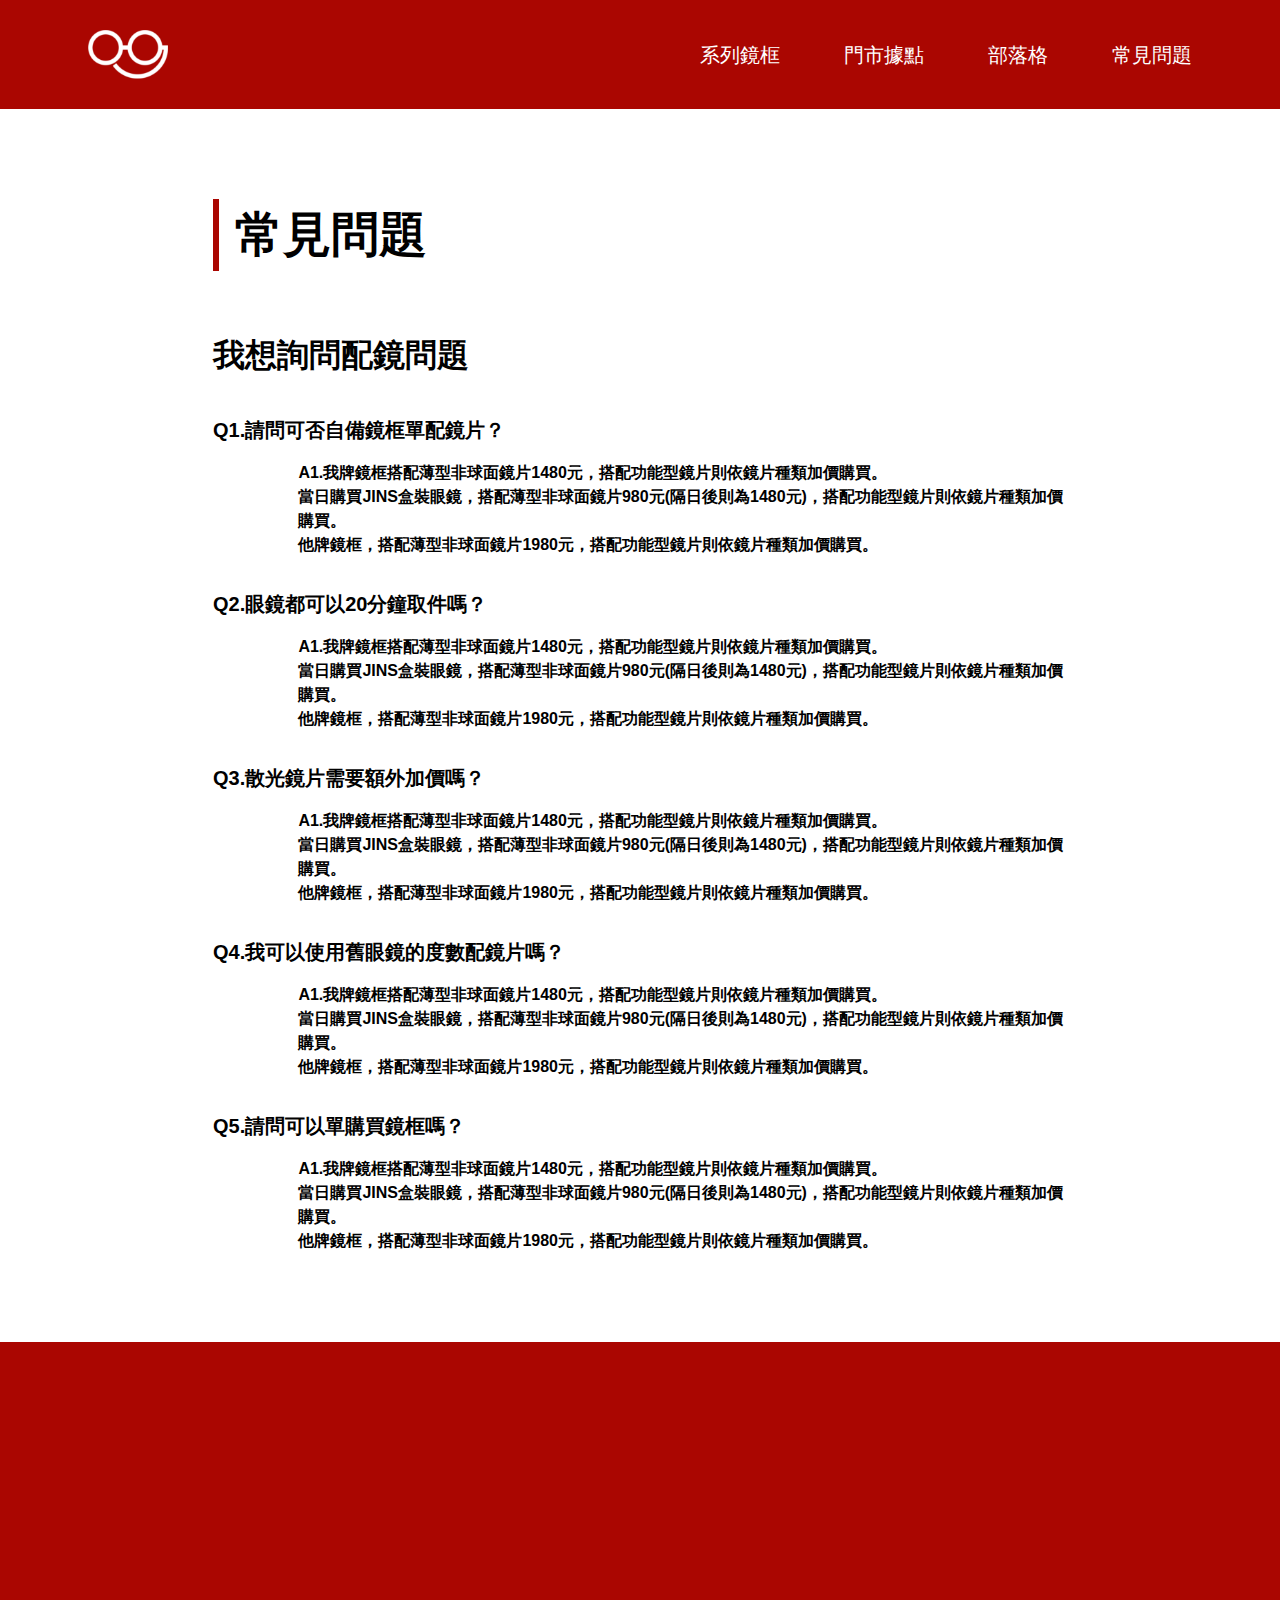
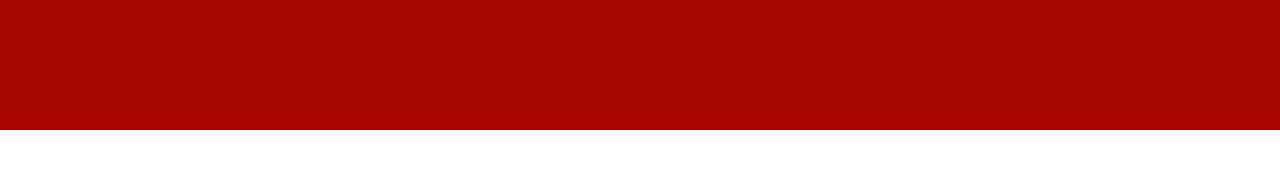
<file: faq.html>
<!DOCTYPE html>
<html lang="en">

<head>
  <meta charset="UTF-8">
  <meta name="viewport" content="width=device-width, initial-scale=1.0">
  <meta http-equiv="X-UA-Compatible" content="ie=edge">
  <title>FAQ</title>
  <link rel="stylesheet" href="./assets/style/all.css">
</head>

<body>
  <header class="header" data-aos="fade-up">
    <h1>
      <a href="./index.html"></a>
    </h1>
    <ul class="menu">
      <li><a href="#">系列鏡框</a></li>
      <li><a href="#">門市據點</a></li>
      <li><a href="#">部落格</a></li>
      <li><a href="faq.html">常見問題</a></li>
    </ul>
  </header>

  <body>
    <div class="faq container">
        <div class="h1 pl-2">
            常見問題
        </div>
        <ul class="h2">
            我想詢問配鏡問題
            <li class="h3 mb-4 mt-36px">
                Q1.請問可否自備鏡框單配鏡片？
                <p class="mt-2">A1.我牌鏡框搭配薄型非球面鏡片1480元，搭配功能型鏡片則依鏡片種類加價購買。<br>當日購買JINS盒裝眼鏡，搭配薄型非球面鏡片980元(隔日後則為1480元)，搭配功能型鏡片則依鏡片種類加價購買。<br>他牌鏡框，搭配薄型非球面鏡片1980元，搭配功能型鏡片則依鏡片種類加價購買。</p>
            </li>
            <li class="h3 mb-4">
                Q2.眼鏡都可以20分鐘取件嗎？
                <p class="mt-2">A1.我牌鏡框搭配薄型非球面鏡片1480元，搭配功能型鏡片則依鏡片種類加價購買。<br>當日購買JINS盒裝眼鏡，搭配薄型非球面鏡片980元(隔日後則為1480元)，搭配功能型鏡片則依鏡片種類加價購買。<br> 他牌鏡框，搭配薄型非球面鏡片1980元，搭配功能型鏡片則依鏡片種類加價購買。</p>
            </li>
            <li class="h3 mb-4">
                Q3.散光鏡片需要額外加價嗎？
                <p class="mt-2">A1.我牌鏡框搭配薄型非球面鏡片1480元，搭配功能型鏡片則依鏡片種類加價購買。<br> 當日購買JINS盒裝眼鏡，搭配薄型非球面鏡片980元(隔日後則為1480元)，搭配功能型鏡片則依鏡片種類加價購買。<br> 他牌鏡框，搭配薄型非球面鏡片1980元，搭配功能型鏡片則依鏡片種類加價購買。</p>
            </li>
            <li class="h3 mb-4">
                Q4.我可以使用舊眼鏡的度數配鏡片嗎？
                <p class="mt-2">A1.我牌鏡框搭配薄型非球面鏡片1480元，搭配功能型鏡片則依鏡片種類加價購買。<br> 當日購買JINS盒裝眼鏡，搭配薄型非球面鏡片980元(隔日後則為1480元)，搭配功能型鏡片則依鏡片種類加價購買。<br> 他牌鏡框，搭配薄型非球面鏡片1980元，搭配功能型鏡片則依鏡片種類加價購買。</p>
            </li>
            <li class="h3">
                Q5.請問可以單購買鏡框嗎？
                <p class="mt-2">A1.我牌鏡框搭配薄型非球面鏡片1480元，搭配功能型鏡片則依鏡片種類加價購買。<br> 當日購買JINS盒裝眼鏡，搭配薄型非球面鏡片980元(隔日後則為1480元)，搭配功能型鏡片則依鏡片種類加價購買。<br> 他牌鏡框，搭配薄型非球面鏡片1980元，搭配功能型鏡片則依鏡片種類加價購買。</p>
            </li>
        </ul>
    </div>
</body>

  <footer class="footer">
    <div class="mobilWrap">
      <div class="footerMenu">
        <ul class="list" data-aos="fade-up">
          <li><a href="index.html">首頁</a></li>
          <li><a href="#">系列鏡框</a></li>
          <li><a href="#">門市據點</a></li>
          <li><a href="#">部落格</a></li>
          <li><a href="faq.html">常見問題</a></li>
        </ul>
        <ul class="icon" data-aos="fade-up">
          <li><a href="#"><img src="assets/images/icon-fb.svg" alt="fb"></a></li>
          <li><a href="#"><img src="assets/images/icon-ig.svg" alt="ig"></a></li>
          <li><a href="#"><img src="assets/images/icon-line.svg" alt="line"></a></li>
        </ul>
      </div>
      <div class="footerTel" data-aos="fade-up">
        <div class="phone">
          <a href="#">
            <img src="assets/images/icon-phone.svg" alt="phone">
            <p>0800-000-000</p>
          </a>
        </div>
        <div class="mail">
          <a href="#">
            <img src="assets/images/icon-mail.svg" alt="mail"> 
            <p>glasses@business.com</p>
          </a>
        </div>
      </div>
    </div>
    <div class="footerCc" data-aos="fade-up">
      <p>Copyright © 2020 Glasses.All rights reserved.</p>
      <div class="rP">
        <p>隱私權政策</p>
        <p>服務條款</p>
      </div>
    </div>
  </footer>
  <link rel="stylesheet" href="https://unpkg.com/aos@next/dist/aos.css" />
  <script src="https://unpkg.com/aos@next/dist/aos.js"></script>
  <script>
  AOS.init({
  // Global settings:
  disable: false, // accepts following values: 'phone', 'tablet', 'mobile', boolean, expression or function
  startEvent: 'DOMContentLoaded', // name of the event dispatched on the document, that AOS should initialize on
  initClassName: 'aos-init', // class applied after initialization
  animatedClassName: 'aos-animate', // class applied on animation
  useClassNames: false, // if true, will add content of `data-aos` as classes on scroll
  disableMutationObserver: false, // disables automatic mutations' detections (advanced)
  debounceDelay: 50, // the delay on debounce used while resizing window (advanced)
  throttleDelay: 99, // the delay on throttle used while scrolling the page (advanced)
  

  // Settings that can be overridden on per-element basis, by `data-aos-*` attributes:
  offset: 300, // offset (in px) from the original trigger point
  delay: 0, // values from 0 to 3000, with step 50ms
  duration: 400, // values from 0 to 3000, with step 50ms
  easing: 'ease', // default easing for AOS animations
  once: false, // whether animation should happen only once - while scrolling down
  mirror: false, // whether elements should animate out while scrolling past them
  anchorPlacement: 'top-bottom', // defines which position of the element regarding to window should trigger the animation

});
  </script>
  <script src="./assets/js/vendors.js"></script>
  <script src="./assets/js/all.js"></script>
</body>

</html>
</file>
<file: assets/style/all.css>
@charset "UTF-8";
/* http://meyerweb.com/eric/tools/css/reset/ 
   v2.0 | 20110126
   License: none (public domain)
*/
html, body, div, span, applet, object, iframe,
h1, h2, h3, h4, h5, h6, p, blockquote, pre,
a, abbr, acronym, address, big, cite, code,
del, dfn, em, img, ins, kbd, q, s, samp,
small, strike, strong, sub, sup, tt, var,
b, u, i, center,
dl, dt, dd, ol, ul, li,
fieldset, form, label, legend,
table, caption, tbody, tfoot, thead, tr, th, td,
article, aside, canvas, details, embed,
figure, figcaption, footer, header, hgroup,
menu, nav, output, ruby, section, summary,
time, mark, audio, video {
  margin: 0;
  padding: 0;
  border: 0;
  font-size: 100%;
  font: inherit;
  vertical-align: baseline;
}

/* HTML5 display-role reset for older browsers */
article, aside, details, figcaption, figure,
footer, header, hgroup, menu, nav, section {
  display: block;
}

body {
  line-height: 1;
}

ol, ul {
  list-style: none;
}

blockquote, q {
  quotes: none;
}

blockquote:before, blockquote:after,
q:before, q:after {
  content: '';
  content: none;
}

table {
  border-collapse: collapse;
  border-spacing: 0;
}

*, *:before, *:after {
  Box-sizing: border-box;
}

body {
  font-family: 'Roboto','Noto Sans','思源黑體 TW',sans-serif;
  line-height: 1.5;
}

a {
  text-decoration: none;
}

img {
  display: block;
  max-width: 100%;
}

.ml-4 {
  margin-left: 32px;
}

.ml-6 {
  margin-left: 48px;
}

.ml-30 {
  margin-left: 30px;
}

.mt-20px {
  margin-top: 20px;
}

.mt-36px {
  margin-top: 36px;
}

.mt-1 {
  margin-top: 8px;
}

.mt-2 {
  margin-top: 16px;
}

.mt-3 {
  margin-top: 24px;
}

.mt-5 {
  margin-top: 40px;
}

.mb-1 {
  margin-bottom: 8px;
}

.mb-2 {
  margin-bottom: 16px;
}

.mb-4 {
  margin-bottom: 32px;
}

.mb-5 {
  margin-bottom: 40px;
}

.pt-2 {
  padding-top: 16px;
}

.pb-1 {
  padding-bottom: 8px;
}

.pb-2 {
  padding-bottom: 16px;
}

.pl-2 {
  padding-left: 16px;
}

.container {
  max-width: 1110px;
  margin: 0 auto;
  text-align: center;
}

.p-60-80 {
  padding: 60px 0 80px 0;
}

@media (max-width: 992px) {
  .p-60-80 {
    padding: 40px 0 56px 0;
  }
}

@media (max-width: 992px) and (max-width: 767px) {
  .p-60-80 {
    padding: 40px 0 32px 0;
  }
}

.df {
  display: -webkit-box;
  display: -ms-flexbox;
  display: flex;
}

.fx-w-w {
  -ms-flex-wrap: wrap;
      flex-wrap: wrap;
}

.fx-w-nw {
  -ms-flex-wrap: nowrap;
      flex-wrap: nowrap;
}

.df-c-c {
  display: -webkit-box;
  display: -ms-flexbox;
  display: flex;
  -webkit-box-pack: center;
      -ms-flex-pack: center;
          justify-content: center;
  -webkit-box-align: center;
      -ms-flex-align: center;
          align-items: center;
}

.fd-c {
  -webkit-box-orient: vertical;
  -webkit-box-direction: normal;
      -ms-flex-direction: column;
          flex-direction: column;
}

.jcsb {
  -webkit-box-pack: justify;
      -ms-flex-pack: justify;
          justify-content: space-between;
}

.jcc {
  -webkit-box-pack: center;
      -ms-flex-pack: center;
          justify-content: center;
}

.header {
  font-size: 20px;
  display: -webkit-box;
  display: -ms-flexbox;
  display: flex;
  -webkit-box-pack: justify;
      -ms-flex-pack: justify;
          justify-content: space-between;
  -webkit-box-align: center;
      -ms-flex-align: center;
          align-items: center;
  height: auto;
  background-color: #AA0601;
  padding: 30px 88px;
}

.header h1 a {
  background: url(../images/logo.png);
  background-size: cover;
  width: 80px;
  height: 49px;
  display: block;
  text-indent: 101%;
  overflow: hidden;
  white-space: nowrap;
}

.header ul {
  display: -webkit-box;
  display: -ms-flexbox;
  display: flex;
  -webkit-box-pack: center;
      -ms-flex-pack: center;
          justify-content: center;
  -ms-flex-wrap: wrap;
      flex-wrap: wrap;
}

.header ul li {
  margin-left: 64px;
}

.header ul li a {
  color: #fff;
}

@media (max-width: 992px) {
  .header {
    padding: 30px 39px;
  }
}

@media (max-width: 767px) {
  .header {
    -ms-flex-wrap: wrap;
        flex-wrap: wrap;
    padding: 0;
  }
  .header h1 {
    width: 100%;
    margin: 10px auto;
  }
  .header h1 a {
    margin: 0 auto;
    width: 48px;
    height: 29px;
  }
  .header ul {
    width: 100%;
  }
  .header ul li {
    width: 50%;
    text-align: center;
    padding: 8px 0;
    border: 1px solid #fff;
    margin: 0;
  }
}

.footer {
  display: -webkit-box;
  display: -ms-flexbox;
  display: flex;
  -ms-flex-wrap: wrap;
      flex-wrap: wrap;
  background-color: #AA0601;
  height: auto;
  padding: 32px 21% 39px;
  color: #fff;
}

@media (max-width: 992px) {
  .footer {
    padding: 38px 39px 32px 39px;
  }
  .footer .mobilWrap {
    width: 100%;
  }
}

@media (max-width: 767px) {
  .footer {
    padding: 24px 8% 25px;
  }
  .footer .mobilWrap {
    display: -webkit-box;
    display: -ms-flexbox;
    display: flex;
    -webkit-box-orient: horizontal;
    -webkit-box-direction: reverse;
        -ms-flex-direction: row-reverse;
            flex-direction: row-reverse;
  }
}

.footer .mobilWrap {
  width: 100%;
}

.footer .mobilWrap .footerMenu {
  font-size: 16px;
  display: -webkit-box;
  display: -ms-flexbox;
  display: flex;
  -webkit-box-pack: justify;
      -ms-flex-pack: justify;
          justify-content: space-between;
}

.footer .mobilWrap .footerMenu ul {
  display: -webkit-box;
  display: -ms-flexbox;
  display: flex;
}

.footer .mobilWrap .footerMenu ul li a {
  color: #fff;
}

.footer .mobilWrap .footerTel {
  font-size: 36px;
  width: 100%;
}

@media (max-width: 992px) {
  .footer .mobilWrap .footerTel {
    font-size: 20px;
  }
}

@media (max-width: 992px) and (max-width: 767px) {
  .footer .mobilWrap .footerTel {
    font-size: 16px;
  }
}

.footer .mobilWrap .footerTel .phone a, .footer .mobilWrap .footerTel .mail a {
  display: -webkit-box;
  display: -ms-flexbox;
  display: flex;
  color: #fff;
  -webkit-box-align: center;
      -ms-flex-align: center;
          align-items: center;
}

@media (max-width: 992px) {
  .footer .mobilWrap .footerTel .phone a img, .footer .mobilWrap .footerTel .mail a img {
    width: 20px;
  }
}

@media (max-width: 992px) and (max-width: 767px) {
  .footer .mobilWrap .footerTel .phone a img, .footer .mobilWrap .footerTel .mail a img {
    width: 15px;
  }
}

.footer .footerCc {
  font-size: 16px;
  width: 100%;
  display: -webkit-box;
  display: -ms-flexbox;
  display: flex;
  -webkit-box-pack: justify;
      -ms-flex-pack: justify;
          justify-content: space-between;
  padding-top: 32px;
  border-top: 1px solid #fff;
}

@media (max-width: 992px) {
  .footer .footerCc {
    padding-top: 24px;
  }
}

@media (max-width: 767px) {
  .footer .footerCc {
    padding-top: 16px;
    font-size: 14px;
    display: -webkit-box;
    display: -ms-flexbox;
    display: flex;
    -ms-flex-wrap: wrap;
        flex-wrap: wrap;
  }
  .footer .footerCc p {
    width: 100%;
  }
}

.footer .footerCc .rP {
  display: -webkit-box;
  display: -ms-flexbox;
  display: flex;
  -ms-flex-wrap: wrap;
      flex-wrap: wrap;
}

.footer .footerCc .rP p {
  margin-left: 48px;
}

@media (max-width: 767px) {
  .footer .footerCc .rP p {
    margin: 8px 0 0 0;
  }
}

.footerMenu .list li {
  margin-right: 48px;
}

@media (max-width: 992px) {
  .footerMenu .list li {
    margin-right: 40px;
  }
}

@media (max-width: 992px) and (max-width: 767px) {
  .footerMenu .list li {
    display: none;
  }
}

.footerMenu .icon li {
  margin-left: 32px;
}

@media (max-width: 992px) {
  .footerMenu .icon li {
    margin-left: 24px;
  }
  .footerMenu .icon li img {
    width: 24px;
  }
}

@media (max-width: 767px) {
  .footerMenu .icon li {
    margin-left: 24px;
  }
}

.footerTel .phone {
  margin-top: 42px;
}

@media (max-width: 992px) {
  .footerTel .phone {
    margin-top: 18px;
  }
}

@media (max-width: 992px) and (max-width: 767px) {
  .footerTel .phone {
    margin-top: 0;
  }
}

.footerTel .phone img {
  margin-right: 22px;
}

@media (max-width: 992px) {
  .footerTel .phone img {
    margin-right: 18px;
  }
}

.footerTel .mail {
  margin-top: 30px;
  margin-bottom: 32px;
}

@media (max-width: 992px) {
  .footerTel .mail {
    margin-top: 12px;
    margin-bottom: 20px;
  }
}

.footerTel .mail img {
  margin-right: 20px;
}

@media (max-width: 992px) {
  .footerTel .mail img {
    margin-right: 10px;
  }
}

.banner {
  height: 840px;
  background-image: url(https://github.com/hexschool/webLayoutTraining1st/blob/master/week3/banner.png?raw=true);
  background-size: cover;
  background-repeat: no-repeat;
  display: -webkit-box;
  display: -ms-flexbox;
  display: flex;
  -webkit-box-orient: horizontal;
  -webkit-box-direction: reverse;
      -ms-flex-direction: row-reverse;
          flex-direction: row-reverse;
  -webkit-box-align: center;
      -ms-flex-align: center;
          align-items: center;
}

@media (max-width: 992px) {
  .banner {
    background-image: url(https://github.com/hexschool/webLayoutTraining1st/blob/master/week3/banner-sm.png?raw=true);
  }
}

.banner .slogan {
  color: #650300;
  font-size: 36px;
  width: 576px;
  display: -webkit-box;
  display: -ms-flexbox;
  display: flex;
  -ms-flex-wrap: wrap;
      flex-wrap: wrap;
  -webkit-box-pack: end;
      -ms-flex-pack: end;
          justify-content: flex-end;
  margin-right: 21%;
}

@media (max-width: 992px) {
  .banner .slogan {
    font-size: 20px;
    font-weight: medium;
  }
}

@media (max-width: 992px) and (max-width: 767px) {
  .banner .slogan {
    font-size: 16px;
    font-weight: bold;
  }
}

@media (max-width: 767px) {
  .banner .slogan {
    width: 400px;
  }
}

.banner .slogan span {
  font-size: 64px;
  font-weight: bold;
}

@media (max-width: 992px) {
  .banner .slogan span {
    font-size: 48px;
  }
}

@media (max-width: 992px) and (max-width: 767px) {
  .banner .slogan span {
    font-size: 32px;
  }
}

@media (max-width: 992px) {
  .banner .slogan {
    margin-right: 5%;
    margin-top: 20%;
  }
}

@media (max-width: 992px) and (max-width: 767px) {
  .banner .slogan {
    margin-top: 0%;
  }
}

.h2 {
  font-size: 48px;
  font-weight: bold;
}

@media (max-width: 992px) {
  .h2 {
    font-size: 32px;
    font-weight: bold;
  }
}

@media (max-width: 992px) and (max-width: 767px) {
  .h2 {
    font-size: 24px;
  }
}

.work {
  background-color: #AA06010D;
  color: #650300;
  text-align: center;
}

@media (max-width: 992px) {
  .work {
    padding-left: 10%;
    padding-right: 10%;
  }
}

@media (max-width: 992px) and (max-width: 767px) {
  .work {
    padding-left: 16%;
    padding-right: 16%;
  }
}

.work .h2 {
  margin-bottom: 48px;
}

@media (max-width: 992px) {
  .work .h2 {
    margin-bottom: 40px;
  }
}

.work ul {
  -webkit-box-pack: center;
      -ms-flex-pack: center;
          justify-content: center;
  -webkit-box-align: start;
      -ms-flex-align: start;
          align-items: flex-start;
}

@media (max-width: 992px) {
  .work ul {
    -ms-flex-wrap: wrap;
        flex-wrap: wrap;
    -ms-flex-pack: distribute;
        justify-content: space-around;
  }
}

.work ul .cart {
  width: 255px;
  display: -webkit-box;
  display: -ms-flexbox;
  display: flex;
  -ms-flex-wrap: wrap;
      flex-wrap: wrap;
  -webkit-box-pack: center;
      -ms-flex-pack: center;
          justify-content: center;
  margin-right: 30px;
}

.work ul .cart img {
  width: 100px;
  height: 100px;
  margin-bottom: 24px;
}

.work ul .cart .h3 {
  width: 100%;
  font-size: 24px;
  font-weight: bold;
  margin-bottom: 8px;
}

.work ul .cart p {
  text-align: left;
  color: #000;
  font-size: 16px;
}

@media (max-width: 992px) {
  .work ul .cart {
    padding-bottom: 20px;
  }
  .work ul .cart .h3 {
    font-size: 24px;
  }
}

@media (max-width: 767px) {
  .classic {
    -webkit-box-orient: vertical;
    -webkit-box-direction: normal;
        -ms-flex-direction: column;
            flex-direction: column;
    padding-left: 4%;
    padding-right: 4%;
  }
}

.classic .h2 {
  width: 100%;
  margin-bottom: 8px;
  color: #650300;
  font-weight: bold;
}

@media (max-width: 992px) {
  .classic .h2 {
    margin-bottom: 24px;
  }
}

.classic ul {
  display: -webkit-box;
  display: -ms-flexbox;
  display: flex;
  -ms-flex-wrap: wrap;
      flex-wrap: wrap;
  -webkit-box-orient: horizontal;
  -webkit-box-direction: normal;
      -ms-flex-direction: row;
          flex-direction: row;
}

.classic ul .cart {
  width: 100%;
  display: -webkit-box;
  display: -ms-flexbox;
  display: flex;
}

@media (max-width: 767px) {
  .classic ul .cart {
    -webkit-box-align: center;
        -ms-flex-align: center;
            align-items: center;
    position: relative;
  }
}

.classic ul .cart .product {
  width: 60%;
  margin-top: 32px;
  margin-right: 32px;
  vertical-align: text-top;
}

@media (max-width: 992px) {
  .classic ul .cart .product {
    margin-top: 8px;
  }
}

@media (max-width: 992px) and (max-width: 767px) {
  .classic ul .cart .product {
    width: 100%;
    margin-right: 0;
  }
}

.classic ul .cart .icon {
  display: -webkit-box;
  display: -ms-flexbox;
  display: flex;
  -webkit-box-align: center;
      -ms-flex-align: center;
          align-items: center;
}

@media (max-width: 767px) {
  .classic ul .cart .icon {
    position: relative;
    right: 60%;
  }
}

.classic ul .cart .icon img {
  width: 48px;
  height: 48px;
  margin-right: 10px;
}

@media (max-width: 992px) {
  .classic ul .cart .icon img {
    width: 40px;
    height: 40px;
    margin-right: 8px;
  }
}

.classic ul .cart .icon p {
  font-size: 48px;
  font-style: italic;
  font-weight: bold;
  color: #AA0601;
}

@media (max-width: 992px) {
  .classic ul .cart .icon p {
    font-size: 28px;
    font-weight: bold;
  }
}

.cart:nth-child(2) a {
  -webkit-box-orient: horizontal;
  -webkit-box-direction: reverse;
      -ms-flex-direction: row-reverse;
          flex-direction: row-reverse;
}

@media (max-width: 992px) {
  .cart:nth-child(2) a {
    -webkit-box-orient: horizontal;
    -webkit-box-direction: normal;
        -ms-flex-direction: row;
            flex-direction: row;
  }
}

.cart:nth-child(2) a p {
  margin-right: 30px;
}

.co-branding {
  background-image: url(https://github.com/hexschool/webLayoutTraining1st/blob/master/week3/bg.png?raw=true);
  background-position: center;
  background-size: cover;
  color: #fff;
}

@media (max-width: 767px) {
  .co-branding {
    padding-left: 4%;
    padding-right: 4%;
  }
}

.co-branding .box {
  color: #AA0601;
}

@media (max-width: 767px) {
  .co-branding .box {
    -webkit-box-orient: vertical;
    -webkit-box-direction: normal;
        -ms-flex-direction: column;
            flex-direction: column;
    -webkit-box-align: center;
        -ms-flex-align: center;
            align-items: center;
  }
}

.co-branding .box .doubleA {
  background-image: url(https://github.com/hexschool/webLayoutTraining1st/blob/master/week3/product-8.png?raw=true);
  background-size: cover;
  width: 540px;
  height: 405px;
  background-position: 50% 50%;
}

@media (max-width: 992px) {
  .co-branding .box .doubleA {
    width: 330px;
    height: 278px;
  }
}

.co-branding .box .youth {
  background-image: url(https://github.com/hexschool/webLayoutTraining1st/blob/master/week3/product-9.png?raw=true);
  background-size: cover;
  width: 540px;
  height: 405px;
  background-position: 50% 50%;
}

@media (max-width: 992px) {
  .co-branding .box .youth {
    width: 330px;
    height: 278px;
  }
}

@media (max-width: 992px) and (max-width: 767px) {
  .co-branding .box .youth {
    margin-left: 0;
    margin-top: 16px;
  }
}

.co-branding .box a {
  width: 540px;
  height: 405px;
  font-size: 72px;
  font-weight: bold;
  color: #AA0601;
  background: rgba(255, 255, 255, 0.5);
}

@media (max-width: 992px) {
  .co-branding .box a {
    width: 330px;
    height: 278px;
    font-size: 32px;
    font-weight: bold;
  }
}

.co-branding .box a:hover {
  background: rgba(255, 255, 255, 0);
}

@media (max-width: 992px) {
  .recommoned {
    padding-left: 39px;
    padding-right: 39px;
  }
}

@media (max-width: 992px) and (max-width: 767px) {
  .recommoned {
    padding-left: 4%;
    padding-right: 4%;
  }
}

.recommoned .h2 {
  color: #650300;
  font-weight: bold;
}

@media (max-width: 992px) {
  .recommoned ul {
    display: -webkit-box;
    display: -ms-flexbox;
    display: flex;
    -ms-flex-wrap: wrap;
        flex-wrap: wrap;
    -webkit-box-pack: space-evenly;
        -ms-flex-pack: space-evenly;
            justify-content: space-evenly;
    -webkit-box-align: center;
        -ms-flex-align: center;
            align-items: center;
  }
  .recommoned ul li {
    margin-left: 0px;
  }
}

@media (max-width: 992px) and (max-width: 767px) {
  .recommoned ul {
    -webkit-box-orient: vertical;
    -webkit-box-direction: normal;
        -ms-flex-direction: column;
            flex-direction: column;
    margin-top: 8px;
  }
}

.recommoned ul .cart {
  border: 1px solid #DEE2E6;
  width: 255px;
  height: 460px;
}

@media (max-width: 992px) {
  .recommoned ul .cart {
    width: 330px;
  }
}

@media (max-width: 992px) and (max-width: 767px) {
  .recommoned ul .cart {
    margin-top: 16px;
  }
}

.recommoned ul .cart img {
  width: 255px;
  height: 256px;
}

@media (max-width: 992px) {
  .recommoned ul .cart img {
    width: 330px;
  }
}

.recommoned ul .cart .message {
  height: 204px;
}

.recommoned ul .cart .message .h3 {
  text-align: left;
}

@media (max-width: 992px) {
  .recommoned ul .cart .message .h3 {
    font-size: 14px;
  }
  .recommoned ul .cart .message .h3 p {
    font-size: 16px;
  }
}

.recommoned ul .cart .message .h4 {
  text-align: left;
  font-size: 14px;
  color: #707070;
}

@media (max-width: 992px) {
  .recommoned ul .cart .message {
    padding-left: 24px;
    padding-right: 24px;
  }
}

.contactUs {
  background: #AA06010D;
}

@media (max-width: 992px) {
  .contactUs {
    padding-left: 20%;
    padding-right: 20%;
  }
  .contactUs label {
    font-size: 14px;
  }
}

.contactUs form {
  width: 730px;
  margin: 0 auto;
}

@media (max-width: 992px) {
  .contactUs form {
    width: 80%;
  }
}

.contactUs form .h2 p {
  font-size: 20px;
  text-align: left;
}

@media (max-width: 992px) {
  .contactUs form .h2 p {
    font-size: 16px;
  }
}

.contactUs form .sit input {
  width: 100%;
  height: 50px;
}

@media (max-width: 992px) {
  .contactUs form .sit {
    margin-top: 8px;
  }
}

@media (max-width: 992px) {
  .contactUs form .checkbox {
    text-align: left;
    margin-top: 8px;
  }
}

.contactUs form .button {
  width: 350px;
  height: 54px;
  background: #AA0601;
  color: #fff;
  font-size: 16px;
}

@media (max-width: 992px) {
  .contactUs form .button {
    font-size: 14px;
    width: 210px;
    height: 40px;
  }
}

.faq {
  margin-top: 7%;
  margin-bottom: 7%;
  padding-left: 10%;
  padding-right: 10%;
}

@media (max-width: 992px) {
  .faq {
    margin-bottom: 10%;
    padding-left: 5%;
    padding-right: 5%;
  }
}

@media (max-width: 992px) and (max-width: 767px) {
  .faq {
    margin-top: 4%;
    margin-bottom: 8%;
    padding-left: 4%;
    padding-right: 4%;
  }
}

.faq .h1 {
  border-left: 6px solid #AA0601;
  font-size: 48px;
  font-weight: bold;
  text-align: left;
  margin-bottom: 60px;
}

@media (max-width: 992px) {
  .faq .h1 {
    margin-bottom: 40px;
  }
}

@media (max-width: 992px) and (max-width: 767px) {
  .faq .h1 {
    font-size: 28px;
    margin-bottom: 24px;
    padding-left: 8px;
  }
}

.faq .h2 {
  font-size: 32px;
  text-align: left;
}

@media (max-width: 767px) {
  .faq .h2 {
    font-size: 20px;
  }
}

.faq .h2 .h3 {
  font-size: 20px;
  font-weight: bold;
}

@media (max-width: 992px) {
  .faq .h2 .h3 {
    margin-bottom: 24px;
  }
}

@media (max-width: 992px) and (max-width: 767px) {
  .faq .h2 .h3 {
    margin-top: 24px;
    font-size: 16px;
    margin-bottom: 20px;
  }
}

.faq .h2 .h3 p {
  font-size: 16px;
  padding-left: 10%;
}

@media (max-width: 992px) {
  .faq .h2 .h3 p {
    padding-left: 7%;
  }
}

@media (max-width: 992px) and (max-width: 767px) {
  .faq .h2 .h3 p {
    font-size: 14px;
    padding-left: 0;
    margin-top: 8px;
  }
}

/*# sourceMappingURL=all.css.map */
</file>
